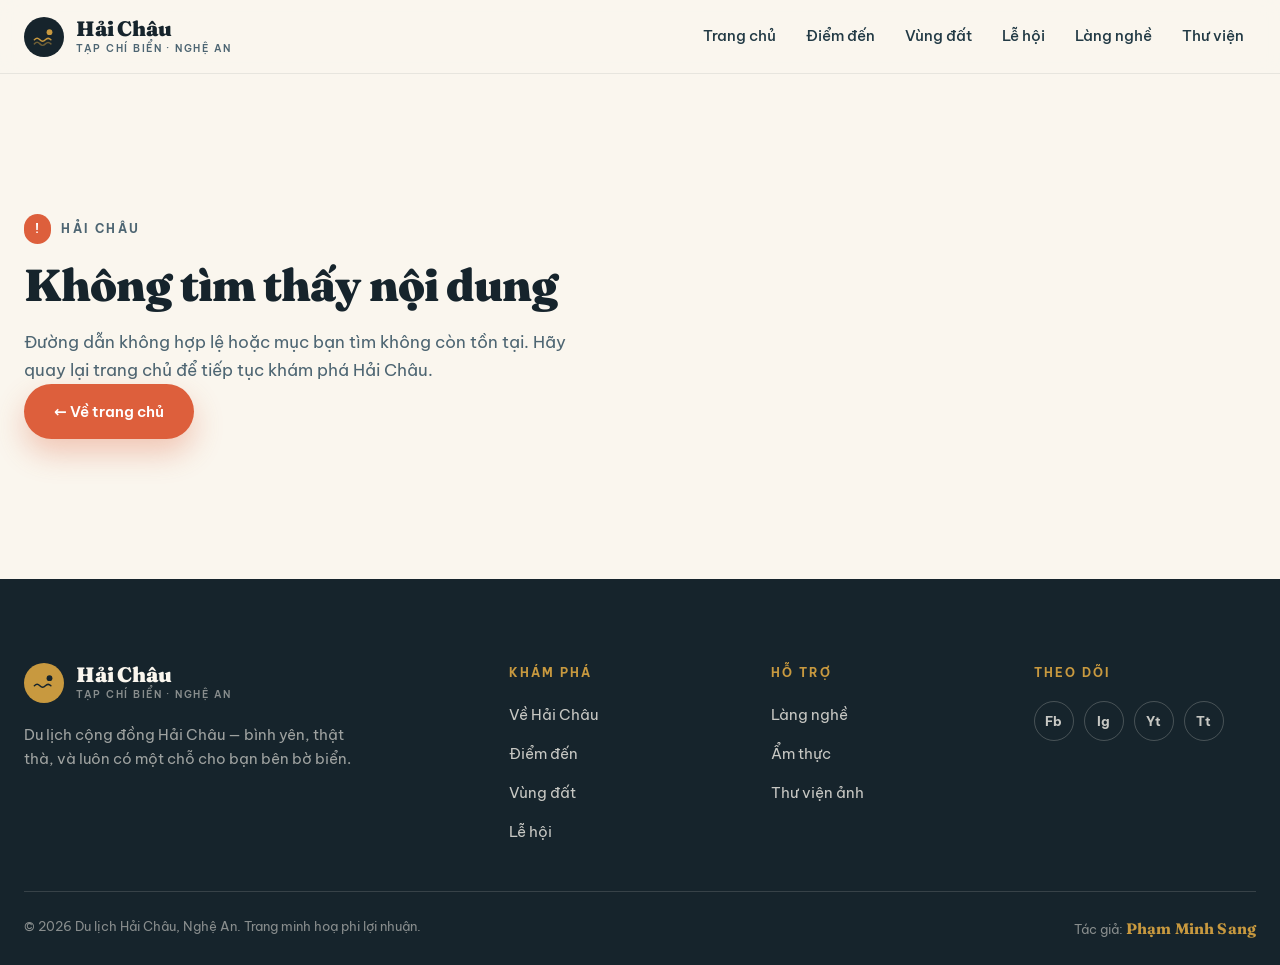
<file: chitiet.html>
<!DOCTYPE html>
<html lang="vi">
<head>
  <meta charset="UTF-8" />
  <meta name="viewport" content="width=device-width, initial-scale=1.0" />
  <title>Chi tiết — Hải Châu, Nghệ An</title>
  <meta name="description" content="Trang chi tiết về vùng đất, điểm đến, lễ hội và nghề truyền thống của xã Hải Châu, tỉnh Nghệ An." />

  <link rel="preconnect" href="https://fonts.googleapis.com" />
  <link rel="preconnect" href="https://fonts.gstatic.com" crossorigin />
  <link href="https://fonts.googleapis.com/css2?family=Be+Vietnam+Pro:wght@300;400;500;600;700;800&family=Fraunces:ital,opsz,wght@0,9..144,400;0,9..144,600;0,9..144,900;1,9..144,500&display=swap" rel="stylesheet" />
  <link rel="stylesheet" href="styles.css" />
  <link rel="icon" href="data:image/svg+xml,%3Csvg xmlns='http://www.w3.org/2000/svg' viewBox='0 0 100 100'%3E%3Ctext y='.9em' font-size='90'%3E%F0%9F%8C%8A%3C/text%3E%3C/svg%3E" />
</head>
<body class="detail-page">

  <!-- ===== Thanh điều hướng ===== -->
  <header class="site-header scrolled" id="header">
    <div class="container nav-wrap">
      <a class="brand" href="index.html" aria-label="Hải Châu">
        <span class="brand-mark" aria-hidden="true">
          <svg viewBox="0 0 32 32" fill="none"><path d="M2 20c3-3 5-3 8 0s5 3 8 0 5-3 8 0" stroke="currentColor" stroke-width="2.2" stroke-linecap="round"/><path d="M2 26c3-3 5-3 8 0s5 3 8 0 5-3 8 0" stroke="currentColor" stroke-width="2.2" stroke-linecap="round" opacity=".5"/><circle cx="24" cy="9" r="4.2" fill="currentColor"/></svg>
        </span>
        <span class="brand-text">Hải&nbsp;Châu<small>Tạp chí biển · Nghệ An</small></span>
      </a>

      <nav class="nav" id="nav" aria-label="Điều hướng chính">
        <a href="index.html">Trang chủ</a>
        <a href="index.html#destinations">Điểm đến</a>
        <a href="index.html#areas">Vùng đất</a>
        <a href="index.html#festivals">Lễ hội</a>
        <a href="index.html#crafts">Làng nghề</a>
        <a href="index.html#gallery">Thư viện</a>
      </nav>

      <button class="menu-toggle" id="menuToggle" aria-label="Mở menu" aria-expanded="false">
        <span></span><span></span><span></span>
      </button>
    </div>
  </header>

  <main id="detailRoot" class="detail-root">
    <div class="container">
      <p class="detail-loading">Đang tải nội dung…</p>
    </div>
  </main>

  <!-- ===== Footer ===== -->
  <footer class="site-footer">
    <div class="container footer-grid">
      <div>
        <a class="brand brand--footer" href="index.html">
          <span class="brand-mark" aria-hidden="true">
            <svg viewBox="0 0 32 32" fill="none"><path d="M2 20c3-3 5-3 8 0s5 3 8 0 5-3 8 0" stroke="currentColor" stroke-width="2.2" stroke-linecap="round"/><circle cx="24" cy="9" r="4.2" fill="currentColor"/></svg>
          </span>
          <span class="brand-text">Hải&nbsp;Châu<small>Tạp chí biển · Nghệ An</small></span>
        </a>
        <p class="footer-desc">Du lịch cộng đồng Hải Châu — bình yên, thật thà, và luôn có một chỗ cho bạn bên bờ biển.</p>
      </div>

      <div>
        <h4>Khám phá</h4>
        <ul>
          <li><a href="index.html#about">Về Hải Châu</a></li>
          <li><a href="index.html#destinations">Điểm đến</a></li>
          <li><a href="index.html#areas">Vùng đất</a></li>
          <li><a href="index.html#festivals">Lễ hội</a></li>
        </ul>
      </div>

      <div>
        <h4>Hỗ trợ</h4>
        <ul>
          <li><a href="index.html#crafts">Làng nghề</a></li>
          <li><a href="index.html#food">Ẩm thực</a></li>
          <li><a href="index.html#gallery">Thư viện ảnh</a></li>
        </ul>
      </div>

      <div>
        <h4>Theo dõi</h4>
        <div class="socials">
          <a href="index.html" aria-label="Facebook">Fb</a>
          <a href="index.html" aria-label="Instagram">Ig</a>
          <a href="index.html" aria-label="YouTube">Yt</a>
          <a href="index.html" aria-label="TikTok">Tt</a>
        </div>
      </div>
    </div>

    <div class="container footer-bottom">
      <span>© <span id="year"></span> Du lịch Hải Châu, Nghệ An. Trang minh hoạ phi lợi nhuận.</span>
      <span>Tác giả: <b>Phạm Minh Sang</b></span>
    </div>
  </footer>

  <button class="to-top" id="toTop" aria-label="Về đầu trang">↑</button>

  <script src="data.js"></script>
  <script src="chitiet.js"></script>
</body>
</html>
</file>
<file: styles.css>
/* =========================================================
   Hải Châu — Tạp chí biển
   Phong cách: biên tập / tạp chí, giấy ấm + mực xanh biển
   ========================================================= */

:root {
  --ink: #16242c;
  --ink-2: #223a45;
  --ink-soft: #4d6572;
  --paper: #f5efe3;
  --paper-2: #ece3d2;
  --cream: #faf6ee;
  --white: #fffdf9;
  --coral: #dd5f3c;
  --coral-dark: #b8462a;
  --gold: #c8993f;
  --teal: #1f7a72;
  --sea: #123f4a;
  --line: rgba(22, 36, 44, 0.14);
  --line-soft: rgba(22, 36, 44, 0.08);

  --radius: 6px;
  --radius-lg: 12px;
  --shadow-sm: 0 10px 30px rgba(18, 63, 74, 0.08);
  --shadow: 0 26px 60px rgba(18, 63, 74, 0.16);

  --font-body: "Be Vietnam Pro", system-ui, -apple-system, "Segoe UI", sans-serif;
  --font-display: "Fraunces", Georgia, "Times New Roman", serif;

  --container: 1240px;
  --nav-h: 74px;
}

/* ---------- Reset ---------- */
*,
*::before,
*::after { box-sizing: border-box; }

* { margin: 0; padding: 0; }

html { scroll-behavior: smooth; }

body {
  font-family: var(--font-body);
  color: var(--ink);
  background: var(--paper);
  line-height: 1.65;
  -webkit-font-smoothing: antialiased;
  overflow-x: hidden;
}

img { display: block; max-width: 100%; }
a { color: inherit; text-decoration: none; }
button { font: inherit; cursor: pointer; border: none; background: none; color: inherit; }
ul { list-style: none; }
input, select, textarea { font: inherit; color: inherit; }

.container {
  width: min(100% - 48px, var(--container));
  margin-inline: auto;
}

/* ---------- Kiểu chữ chung ---------- */
.section { padding: clamp(64px, 8vw, 118px) 0; position: relative; }

.sec-label {
  display: inline-flex;
  align-items: center;
  gap: 12px;
  font-size: 0.76rem;
  font-weight: 700;
  letter-spacing: 0.24em;
  text-transform: uppercase;
  color: var(--ink-soft);
  margin-bottom: 20px;
}
.sec-label span {
  display: inline-flex;
  align-items: center;
  justify-content: center;
  width: 30px; height: 30px;
  border-radius: 50%;
  background: var(--ink);
  color: var(--paper);
  font-size: 0.72rem;
  letter-spacing: 0.04em;
}
.sec-label--light { color: rgba(245, 239, 227, 0.7); }
.sec-label--light span { background: var(--gold); color: var(--ink); }

.sec-title {
  font-family: var(--font-display);
  font-weight: 900;
  font-size: clamp(1.9rem, 4.6vw, 3.5rem);
  line-height: 1.04;
  letter-spacing: -0.02em;
  color: var(--ink);
  max-width: 16ch;
}
.sec-title--light { color: var(--cream); }

.sec-head {
  display: grid;
  grid-template-columns: 1fr;
  gap: 18px;
  margin-bottom: clamp(34px, 5vw, 58px);
}
.sec-head .sec-title { max-width: 20ch; }
.sec-lead {
  max-width: 56ch;
  color: var(--ink-soft);
  font-size: 1.05rem;
}

/* ---------- Nút ---------- */
.btn {
  display: inline-flex;
  align-items: center;
  justify-content: center;
  gap: 10px;
  padding: 15px 30px;
  border-radius: 999px;
  font-weight: 600;
  font-size: 0.95rem;
  transition: transform .25s ease, box-shadow .25s ease, background .25s ease, color .25s ease;
}
.btn-primary {
  background: var(--coral);
  color: #fff;
  box-shadow: 0 14px 30px rgba(221, 95, 60, 0.32);
}
.btn-primary:hover { transform: translateY(-3px); background: var(--coral-dark); box-shadow: 0 20px 40px rgba(221, 95, 60, 0.4); }
.btn-ghost {
  border: 1.5px solid var(--ink);
  color: var(--ink);
}
.btn-ghost:hover { background: var(--ink); color: var(--paper); transform: translateY(-3px); }
.btn-block { width: 100%; }

/* =========================================================
   Header
   ========================================================= */
.site-header {
  position: fixed;
  inset: 0 0 auto 0;
  height: var(--nav-h);
  display: flex;
  align-items: center;
  background: rgba(250, 246, 238, 0.86);
  backdrop-filter: blur(12px);
  border-bottom: 1px solid var(--line-soft);
  z-index: 100;
  transition: box-shadow .3s ease, background .3s ease;
}
.site-header.scrolled { box-shadow: 0 10px 30px rgba(18, 63, 74, 0.1); background: rgba(250, 246, 238, 0.96); }

.nav-wrap { display: flex; align-items: center; justify-content: space-between; gap: 24px; }

.brand { display: inline-flex; align-items: center; gap: 12px; }
.brand-mark {
  width: 40px; height: 40px;
  display: grid; place-items: center;
  border-radius: 50%;
  background: var(--ink);
  color: var(--gold);
}
.brand-mark svg { width: 22px; height: 22px; }
.brand-text {
  display: flex;
  flex-direction: column;
  font-family: var(--font-display);
  font-weight: 900;
  font-size: 1.3rem;
  line-height: 1;
  letter-spacing: -0.01em;
}
.brand-text small {
  font-family: var(--font-body);
  font-weight: 600;
  font-size: 0.6rem;
  letter-spacing: 0.18em;
  text-transform: uppercase;
  color: var(--ink-soft);
  margin-top: 4px;
}

.nav { display: flex; align-items: center; gap: 6px; }
.nav a {
  position: relative;
  padding: 8px 12px;
  font-size: 0.92rem;
  font-weight: 500;
  color: var(--ink-2);
  transition: color .25s ease;
}
.nav a::after {
  content: "";
  position: absolute;
  left: 12px; right: 12px; bottom: 2px;
  height: 2px;
  background: var(--coral);
  transform: scaleX(0);
  transform-origin: left;
  transition: transform .3s ease;
}
.nav a:hover { color: var(--ink); }
.nav a:hover::after { transform: scaleX(1); }
.nav-cta {
  margin-left: 10px;
  padding: 11px 22px !important;
  border-radius: 999px;
  background: var(--ink);
  color: var(--paper) !important;
  font-weight: 600;
}
.nav-cta::after { display: none; }
.nav-cta:hover { background: var(--coral); }

.menu-toggle {
  display: none;
  flex-direction: column;
  gap: 5px;
  padding: 10px;
}
.menu-toggle span {
  width: 24px; height: 2px;
  background: var(--ink);
  transition: transform .3s ease, opacity .3s ease;
}
.menu-toggle.open span:nth-child(1) { transform: translateY(7px) rotate(45deg); }
.menu-toggle.open span:nth-child(2) { opacity: 0; }
.menu-toggle.open span:nth-child(3) { transform: translateY(-7px) rotate(-45deg); }

/* =========================================================
   Bìa tạp chí (cover)
   ========================================================= */
.cover {
  padding: calc(var(--nav-h) + clamp(28px, 5vw, 60px)) 0 clamp(40px, 6vw, 70px);
  background:
    radial-gradient(80% 60% at 100% 0%, rgba(31, 122, 114, 0.1), transparent 60%),
    var(--cream);
}
.cover-grid {
  display: grid;
  grid-template-columns: 1.02fr 0.98fr;
  gap: clamp(28px, 4vw, 56px);
  align-items: center;
}

.cover-kicker {
  display: inline-flex;
  align-items: center;
  gap: 12px;
  font-size: 0.76rem;
  font-weight: 700;
  letter-spacing: 0.22em;
  text-transform: uppercase;
  color: var(--ink-soft);
  margin-bottom: 22px;
}
.cover-kicker span {
  background: var(--coral);
  color: #fff;
  padding: 5px 12px;
  border-radius: 999px;
  letter-spacing: 0.14em;
}

.cover-title {
  font-family: var(--font-display);
  font-weight: 900;
  font-size: clamp(3rem, 8.5vw, 6rem);
  line-height: 0.94;
  letter-spacing: -0.03em;
  color: var(--ink);
}
.cover-title em {
  display: block;
  font-style: italic;
  font-weight: 500;
  font-size: clamp(1.2rem, 2.6vw, 1.85rem);
  line-height: 1.25;
  letter-spacing: -0.01em;
  color: var(--coral);
  margin-top: 16px;
  max-width: 22ch;
}

.cover-desc {
  margin-top: 22px;
  max-width: 46ch;
  color: var(--ink-soft);
  font-size: 1.05rem;
}

.cover-actions {
  display: flex;
  flex-wrap: wrap;
  gap: 14px;
  margin-top: 30px;
}

.cover-stats {
  display: flex;
  flex-wrap: wrap;
  gap: clamp(24px, 4vw, 52px);
  margin-top: 42px;
  padding-top: 26px;
  border-top: 1px solid var(--line);
}
.stat b {
  display: block;
  font-family: var(--font-display);
  font-weight: 900;
  font-size: clamp(1.9rem, 3.6vw, 2.7rem);
  line-height: 1;
  color: var(--ink);
}
.stat span {
  display: block;
  margin-top: 6px;
  font-size: 0.82rem;
  color: var(--ink-soft);
  max-width: 20ch;
}

.cover-figure {
  position: relative;
  border-radius: var(--radius-lg);
  overflow: hidden;
  box-shadow: var(--shadow);
  aspect-ratio: 4 / 5;
}
.cover-figure img { width: 100%; height: 100%; object-fit: cover; }
.cover-figure figcaption {
  position: absolute;
  inset: auto 0 0 0;
  padding: 22px;
  background: linear-gradient(180deg, transparent, rgba(18, 63, 74, 0.9));
  color: var(--cream);
  display: flex;
  flex-direction: column;
  gap: 6px;
}
.cover-tag {
  align-self: flex-start;
  background: var(--gold);
  color: var(--ink);
  font-size: 0.68rem;
  font-weight: 700;
  letter-spacing: 0.12em;
  text-transform: uppercase;
  padding: 6px 12px;
  border-radius: 999px;
}
.cover-cap { font-size: 0.9rem; color: rgba(250, 246, 238, 0.86); }

/* =========================================================
   Ticker
   ========================================================= */
.ticker {
  background: var(--ink);
  color: var(--gold);
  overflow: hidden;
  border-block: 1px solid rgba(200, 153, 63, 0.4);
}
.ticker-track {
  display: inline-flex;
  align-items: center;
  gap: 26px;
  padding: 14px 0;
  white-space: nowrap;
  animation: ticker 34s linear infinite;
}
.ticker-track span {
  font-family: var(--font-display);
  font-weight: 600;
  font-style: italic;
  font-size: 1.15rem;
  letter-spacing: 0.01em;
}
.ticker-track i { color: rgba(200, 153, 63, 0.55); font-size: 0.6rem; }
@keyframes ticker {
  from { transform: translateX(0); }
  to { transform: translateX(-50%); }
}

/* =========================================================
   About
   ========================================================= */
.about { background: var(--paper); }
.about-grid {
  display: grid;
  grid-template-columns: 0.92fr 1.08fr;
  gap: clamp(32px, 5vw, 72px);
  align-items: center;
}
.about-media {
  position: relative;
  border-radius: var(--radius-lg);
  overflow: hidden;
  box-shadow: var(--shadow);
  aspect-ratio: 4 / 5;
}
.about-media img { width: 100%; height: 100%; object-fit: cover; }
.about-index {
  position: absolute;
  top: 18px; left: 18px;
  font-family: var(--font-display);
  font-weight: 900;
  font-size: 1rem;
  background: var(--cream);
  color: var(--ink);
  padding: 6px 14px;
  border-radius: 999px;
}

.about-text p { color: var(--ink-soft); margin-top: 18px; }
.drop::first-letter {
  float: left;
  font-family: var(--font-display);
  font-weight: 900;
  font-size: 3.6rem;
  line-height: 0.8;
  padding: 6px 12px 0 0;
  color: var(--coral);
}
.pull {
  margin-top: 26px;
  padding-left: 20px;
  border-left: 3px solid var(--coral);
  font-family: var(--font-display);
  font-style: italic;
  font-size: 1.25rem;
  line-height: 1.4;
  color: var(--ink);
}

.fact-row {
  display: flex;
  flex-wrap: wrap;
  gap: clamp(20px, 4vw, 46px);
  margin-top: 30px;
  padding-top: 24px;
  border-top: 1px solid var(--line);
}
.fact-row b {
  display: block;
  font-family: var(--font-display);
  font-weight: 900;
  font-size: 1.7rem;
  color: var(--teal);
  line-height: 1;
}
.fact-row span { font-size: 0.82rem; color: var(--ink-soft); }

/* =========================================================
   Destinations — bento
   ========================================================= */
.destinations { background: var(--paper-2); }
.bento {
  display: grid;
  grid-template-columns: repeat(6, 1fr);
  grid-auto-rows: 190px;
  gap: 16px;
}
.bento-item {
  position: relative;
  grid-column: span 3;
  border-radius: var(--radius-lg);
  overflow: hidden;
  box-shadow: var(--shadow-sm);
}
.bento-item:nth-child(1) { grid-column: span 3; grid-row: span 2; }
.bento-item:nth-child(2),
.bento-item:nth-child(3) { grid-column: span 3; }
.bento-item:nth-child(n+4) { grid-column: span 2; }

.bento-item img {
  width: 100%; height: 100%;
  object-fit: cover;
  transition: transform .8s cubic-bezier(.2, .7, .2, 1);
}
.bento-item:hover img { transform: scale(1.06); }

.bento-cap {
  position: absolute;
  inset: auto 0 0 0;
  padding: 22px;
  background: linear-gradient(180deg, transparent, rgba(18, 63, 74, 0.92));
  color: var(--cream);
  display: flex;
  flex-direction: column;
  gap: 6px;
}
.bento-tag {
  align-self: flex-start;
  background: var(--gold);
  color: var(--ink);
  font-size: 0.66rem;
  font-weight: 700;
  letter-spacing: 0.12em;
  text-transform: uppercase;
  padding: 5px 11px;
  border-radius: 999px;
}
.bento-cap h3 {
  font-family: var(--font-display);
  font-weight: 700;
  font-size: 1.3rem;
  line-height: 1.15;
}
.bento-item:nth-child(1) .bento-cap h3 { font-size: 1.7rem; }
.bento-cap p {
  font-size: 0.88rem;
  color: rgba(250, 246, 238, 0.82);
  max-width: 44ch;
  display: none;
}
.bento-item:nth-child(1) .bento-cap p,
.bento-item:nth-child(2) .bento-cap p,
.bento-item:nth-child(3) .bento-cap p { display: block; }

/* =========================================================
   Areas — tạp chí cuộn dọc
   ========================================================= */
.areas { background: var(--cream); padding-bottom: clamp(60px, 8vw, 110px); }
.area-list { display: grid; gap: 0; }

.area { border-top: 1px solid var(--line); }
.area:last-child { border-bottom: 1px solid var(--line); }

.area-grid {
  display: grid;
  grid-template-columns: 0.92fr 1.08fr;
  gap: clamp(28px, 5vw, 68px);
  padding: clamp(40px, 6vw, 76px) 0;
  align-items: center;
}
.area--flip .area-head { order: 2; }
.area--flip .area-media { order: 1; }

.area-no {
  display: block;
  font-family: var(--font-display);
  font-weight: 900;
  font-size: clamp(2.6rem, 6vw, 4.4rem);
  line-height: 0.9;
  color: transparent;
  -webkit-text-stroke: 1.6px var(--coral);
  margin-bottom: 12px;
}
.area-head h3 {
  font-family: var(--font-display);
  font-weight: 900;
  font-size: clamp(1.7rem, 3.4vw, 2.5rem);
  line-height: 1.05;
  color: var(--ink);
}
.area-sub {
  font-family: var(--font-display);
  font-style: italic;
  font-size: 1.05rem;
  color: var(--coral);
  margin-top: 6px;
}
.area-intro { color: var(--ink-soft); margin-top: 16px; max-width: 46ch; }
.area-facts {
  display: flex;
  flex-wrap: wrap;
  gap: 10px;
  margin-top: 20px;
}
.area-facts li {
  font-size: 0.78rem;
  font-weight: 600;
  letter-spacing: 0.02em;
  color: var(--sea);
  background: rgba(31, 122, 114, 0.1);
  padding: 8px 15px;
  border-radius: 999px;
}

.area-media { display: grid; gap: 16px; }
.lm {
  display: flex;
  flex-direction: column;
  background: var(--white);
  border-radius: var(--radius-lg);
  overflow: hidden;
  box-shadow: var(--shadow-sm);
  transition: transform .35s ease, box-shadow .35s ease;
}
.lm:hover { transform: translateY(-5px); box-shadow: var(--shadow); }
.lm img {
  width: 100%;
  object-fit: cover;
  aspect-ratio: 16 / 11;
  transition: transform .8s cubic-bezier(.2, .7, .2, 1);
}
.lm:hover img { transform: scale(1.05); }
.lm--lead img { aspect-ratio: 16 / 10; }
.lm figcaption { padding: 18px 20px 20px; display: flex; flex-direction: column; gap: 8px; }
.lm figcaption h4 {
  font-family: var(--font-display);
  font-weight: 700;
  font-size: 1.18rem;
  color: var(--ink);
  line-height: 1.2;
}
.lm--lead figcaption h4 { font-size: 1.45rem; }
.lm figcaption p { font-size: 0.9rem; color: var(--ink-soft); }
.src {
  margin-top: 4px;
  font-size: 0.78rem;
  font-weight: 700;
  letter-spacing: 0.02em;
  color: var(--coral);
  transition: color .25s ease;
}
.src:hover { color: var(--coral-dark); text-decoration: underline; }

.lm-row { display: grid; grid-template-columns: 1fr 1fr; gap: 16px; }
.lm-row .lm img { aspect-ratio: 4 / 3; }
.lm-row .lm figcaption p { font-size: 0.85rem; }

.area-note {
  margin-top: clamp(30px, 4vw, 46px);
  padding: 20px 24px;
  border-left: 3px solid var(--gold);
  background: rgba(200, 153, 63, 0.12);
  border-radius: 0 var(--radius-lg) var(--radius-lg) 0;
  color: var(--ink-soft);
  font-size: 0.92rem;
}

/* =========================================================
   Food
   ========================================================= */
.food {
  background:
    radial-gradient(90% 80% at 100% 0%, rgba(31, 122, 114, 0.28), transparent 55%),
    linear-gradient(160deg, var(--ink), #0c1a21);
  color: var(--cream);
}
.food-grid {
  display: grid;
  grid-template-columns: 1.05fr 0.95fr;
  gap: clamp(34px, 6vw, 76px);
  align-items: center;
}
.food-lead { color: rgba(250, 246, 238, 0.72); margin-top: 20px; max-width: 46ch; }

.dishes { margin-top: 34px; display: grid; }
.dish {
  display: flex;
  gap: 18px;
  align-items: center;
  padding: 20px 0;
  border-top: 1px solid rgba(250, 246, 238, 0.14);
}
.dish:last-child { border-bottom: 1px solid rgba(250, 246, 238, 0.14); }
.dish-no {
  font-family: var(--font-display);
  font-weight: 900;
  font-size: 1.2rem;
  color: var(--gold);
  min-width: 34px;
}
.dish-body { flex: 1 1 auto; min-width: 0; }
.dish h4 { font-size: 1.08rem; font-weight: 700; color: var(--cream); }
.dish p { font-size: 0.9rem; color: rgba(250, 246, 238, 0.66); margin-top: 2px; }
.dish-thumb {
  flex: 0 0 auto;
  width: clamp(76px, 20vw, 108px);
  aspect-ratio: 4 / 3;
  object-fit: cover;
  border-radius: 10px;
  box-shadow: 0 8px 20px rgba(0, 0, 0, 0.3);
}

.food-media { position: relative; }
.food-media > img {
  width: 100%;
  aspect-ratio: 4 / 5;
  object-fit: cover;
  border-radius: var(--radius-lg);
  box-shadow: var(--shadow);
}
.food-media-small {
  position: absolute;
  right: -20px;
  bottom: -28px;
  width: 52%;
  aspect-ratio: 1 / 1;
  object-fit: cover;
  border-radius: var(--radius-lg);
  border: 6px solid var(--ink);
}

/* =========================================================
   Experiences
   ========================================================= */
.experiences { background: var(--paper); }
.exp-list {
  display: grid;
  grid-template-columns: repeat(4, 1fr);
  gap: 0;
  border-top: 1px solid var(--line);
}
.exp {
  padding: 34px 26px 30px;
  border-bottom: 1px solid var(--line);
  border-right: 1px solid var(--line);
  display: flex;
  flex-direction: column;
  gap: 10px;
  transition: background .3s ease;
}
.exp:last-child { border-right: none; }
.exp:hover { background: var(--white); }
.exp-num {
  font-family: var(--font-display);
  font-weight: 900;
  font-size: 2rem;
  line-height: 1;
  color: var(--coral);
}
.exp h3 {
  font-family: var(--font-display);
  font-weight: 700;
  font-size: 1.25rem;
  line-height: 1.2;
  color: var(--ink);
}
.exp p { font-size: 0.92rem; color: var(--ink-soft); }
.exp-time {
  margin-top: auto;
  padding-top: 14px;
  font-size: 0.76rem;
  font-weight: 700;
  letter-spacing: 0.08em;
  text-transform: uppercase;
  color: var(--teal);
}

/* =========================================================
   Gallery
   ========================================================= */
.gallery { background: var(--paper-2); overflow: hidden; }
.gallery .sec-head { display: flex; align-items: flex-end; justify-content: space-between; gap: 24px; flex-wrap: wrap; }
.gallery-nav { display: flex; gap: 10px; }
.gallery-nav button {
  width: 50px; height: 50px;
  border-radius: 50%;
  border: 1.5px solid var(--ink);
  color: var(--ink);
  font-size: 1.2rem;
  transition: background .25s ease, color .25s ease, transform .25s ease;
}
.gallery-nav button:hover { background: var(--ink); color: var(--paper); transform: translateY(-3px); }

.gallery-track {
  display: flex;
  gap: 18px;
  overflow-x: auto;
  padding: 4px max(24px, calc((100vw - var(--container)) / 2)) 22px;
  scroll-snap-type: x proximity;
  scrollbar-width: thin;
  cursor: grab;
}
.gallery-track::-webkit-scrollbar { height: 6px; }
.gallery-track::-webkit-scrollbar-thumb { background: rgba(22, 36, 44, 0.22); border-radius: 99px; }
.shot {
  flex: none;
  width: min(78vw, 400px);
  scroll-snap-align: start;
}
.shot img {
  width: 100%;
  aspect-ratio: 4 / 3;
  object-fit: cover;
  border-radius: var(--radius-lg);
  box-shadow: var(--shadow-sm);
}
.shot figcaption {
  margin-top: 12px;
  font-family: var(--font-display);
  font-style: italic;
  font-size: 1rem;
  color: var(--ink-2);
}

/* =========================================================
   Reviews
   ========================================================= */
.reviews { background: var(--cream); }
.review-slider { overflow: hidden; margin-top: 34px; }
.review-track {
  display: flex;
  transition: transform .55s cubic-bezier(.4, 0, .2, 1);
}
.review {
  flex: 0 0 100%;
  padding-right: 8px;
}
.review p {
  font-family: var(--font-display);
  font-weight: 500;
  font-size: clamp(1.35rem, 3vw, 2.15rem);
  line-height: 1.35;
  color: var(--ink);
  max-width: 34ch;
}
.review footer {
  margin-top: 26px;
  display: flex;
  align-items: baseline;
  gap: 12px;
}
.review footer b { font-family: var(--font-display); font-size: 1.1rem; color: var(--ink); }
.review footer span { font-size: 0.84rem; color: var(--ink-soft); }
.review-dots { display: flex; gap: 10px; margin-top: 30px; }
.review-dots button {
  width: 34px; height: 4px;
  border-radius: 99px;
  background: rgba(22, 36, 44, 0.18);
  transition: background .3s ease, width .3s ease;
}
.review-dots button.active { background: var(--coral); width: 52px; }

/* =========================================================
   Footer
   ========================================================= */
.site-footer {
  background: var(--ink);
  color: rgba(250, 246, 238, 0.78);
  padding: clamp(50px, 7vw, 84px) 0 0;
}
.footer-grid {
  display: grid;
  grid-template-columns: 2fr 1fr 1fr 1fr;
  gap: 40px;
  padding-bottom: 46px;
}
.brand--footer .brand-mark { background: var(--gold); color: var(--ink); }
.brand--footer .brand-text { color: var(--cream); }
.brand--footer .brand-text small { color: rgba(250, 246, 238, 0.5); }
.footer-desc { margin-top: 20px; font-size: 0.92rem; max-width: 34ch; color: rgba(250, 246, 238, 0.6); }
.site-footer h4 {
  font-size: 0.78rem;
  font-weight: 700;
  letter-spacing: 0.16em;
  text-transform: uppercase;
  color: var(--gold);
  margin-bottom: 18px;
}
.site-footer ul { display: grid; gap: 12px; }
.site-footer ul a { font-size: 0.94rem; transition: color .25s ease; }
.site-footer ul a:hover { color: var(--gold); }
.socials { display: flex; gap: 10px; }
.socials a {
  width: 40px; height: 40px;
  display: grid; place-items: center;
  border-radius: 50%;
  border: 1px solid rgba(250, 246, 238, 0.22);
  font-size: 0.8rem;
  font-weight: 700;
  transition: background .25s ease, color .25s ease;
}
.socials a:hover { background: var(--gold); color: var(--ink); }
.footer-bottom {
  display: flex;
  justify-content: space-between;
  gap: 16px;
  flex-wrap: wrap;
  padding: 24px 0;
  border-top: 1px solid rgba(250, 246, 238, 0.14);
  font-size: 0.82rem;
  color: rgba(250, 246, 238, 0.5);
}
.footer-bottom b {
  font-family: var(--font-display);
  font-weight: 700;
  font-size: 0.95rem;
  color: var(--gold);
  letter-spacing: 0.01em;
}

/* ---------- Back to top ---------- */
.to-top {
  position: fixed;
  right: 24px; bottom: 24px;
  width: 50px; height: 50px;
  border-radius: 50%;
  background: var(--ink);
  color: var(--paper);
  font-size: 1.25rem;
  box-shadow: var(--shadow);
  opacity: 0;
  visibility: hidden;
  transform: translateY(16px);
  transition: opacity .35s ease, transform .35s ease, visibility .35s ease, background .3s ease;
  z-index: 90;
}
.to-top.show { opacity: 1; visibility: visible; transform: translateY(0); }
.to-top:hover { background: var(--coral); }

/* =========================================================
   Scroll reveal
   ========================================================= */
.reveal {
  opacity: 0;
  transform: translateY(30px);
  transition: opacity .8s cubic-bezier(.2, .7, .2, 1), transform .8s cubic-bezier(.2, .7, .2, 1);
}
.reveal.in { opacity: 1; transform: none; }

@media (prefers-reduced-motion: reduce) {
  * { animation: none !important; transition-duration: .01ms !important; }
  .reveal { opacity: 1; transform: none; }
  html { scroll-behavior: auto; }
}

/* =========================================================
   Responsive
   ========================================================= */
@media (max-width: 1024px) {
  .cover-grid { grid-template-columns: 1fr; }
  .cover-figure { aspect-ratio: 16 / 10; }
  .about-grid { grid-template-columns: 1fr; }
  .about-media { max-width: 520px; aspect-ratio: 4 / 3; }
  .bento { grid-template-columns: repeat(4, 1fr); grid-auto-rows: 180px; }
  .bento-item:nth-child(1) { grid-column: span 2; grid-row: span 2; }
  .bento-item:nth-child(2),
  .bento-item:nth-child(3),
  .bento-item:nth-child(n+4) { grid-column: span 2; }
  .area-grid { grid-template-columns: 1fr; gap: 28px; }
  .area--flip .area-head,
  .area--flip .area-media { order: 0; }
  .food-grid { grid-template-columns: 1fr; }
  .food-media { max-width: 520px; }
  .exp-list { grid-template-columns: repeat(2, 1fr); }
  .exp:nth-child(2) { border-right: none; }
  .footer-grid { grid-template-columns: 1fr 1fr; }
}

@media (max-width: 880px) {
  .menu-toggle { display: flex; }
  .nav {
    position: fixed;
    inset: 0 0 0 auto;
    width: min(82vw, 340px);
    flex-direction: column;
    align-items: stretch;
    justify-content: flex-start;
    gap: 4px;
    padding: 104px 26px 40px;
    background: var(--ink);
    box-shadow: -20px 0 60px rgba(0, 0, 0, 0.4);
    transform: translateX(100%);
    transition: transform .4s cubic-bezier(.4, 0, .2, 1);
    z-index: 120;
    overflow-y: auto;
  }
  .nav.open { transform: translateX(0); }
  .nav a { color: var(--cream); padding: 14px 16px; font-size: 1.05rem; border-radius: 8px; }
  .nav a::after { display: none; }
  .nav a:hover { background: rgba(250, 246, 238, 0.08); }
  .nav-cta { text-align: center; margin: 12px 0 0; }
}

@media (max-width: 620px) {
  .container { width: min(100% - 32px, var(--container)); }
  .bento { grid-template-columns: 1fr; grid-auto-rows: 230px; }
  .bento-item:nth-child(1),
  .bento-item:nth-child(2),
  .bento-item:nth-child(3),
  .bento-item:nth-child(n+4) { grid-column: span 1; grid-row: span 1; }
  .lm-row { grid-template-columns: 1fr; }
  .exp-list { grid-template-columns: 1fr; }
  .exp { border-right: none; }
  .footer-grid { grid-template-columns: 1fr; gap: 30px; }
  .cover-stats { gap: 26px; }
  .food-media-small { right: 0; bottom: -20px; width: 46%; }
}

/* =========================================================
   Lễ hội & Làng nghề — thẻ bấm được
   ========================================================= */
.festivals { background: var(--paper-2); }
.crafts { background: var(--cream); }

.card-grid {
  display: grid;
  grid-template-columns: repeat(auto-fill, minmax(280px, 1fr));
  gap: clamp(18px, 2.2vw, 26px);
}

.fest-card,
.craft-card {
  display: flex;
  flex-direction: column;
  background: var(--white);
  border-radius: var(--radius-lg);
  overflow: hidden;
  box-shadow: var(--shadow-sm);
  transition: transform .35s ease, box-shadow .35s ease;
}
.fest-card:hover,
.craft-card:hover { transform: translateY(-6px); box-shadow: var(--shadow); }

.fc-media {
  position: relative;
  display: block;
  aspect-ratio: 16 / 10;
  overflow: hidden;
}
.fc-media img {
  width: 100%; height: 100%;
  object-fit: cover;
  transition: transform .8s cubic-bezier(.2, .7, .2, 1);
}
.fest-card:hover .fc-media img,
.craft-card:hover .fc-media img { transform: scale(1.06); }

.fc-no {
  position: absolute;
  top: 12px; left: 12px;
  background: var(--coral);
  color: #fff;
  font-size: 0.72rem;
  font-weight: 700;
  letter-spacing: 0.08em;
  padding: 5px 11px;
  border-radius: 999px;
}

.fc-body {
  display: flex;
  flex-direction: column;
  gap: 8px;
  padding: 20px 22px 22px;
  flex: 1;
}
.fc-kind {
  font-size: 0.68rem;
  font-weight: 700;
  letter-spacing: 0.16em;
  text-transform: uppercase;
  color: var(--teal);
}
.fc-title {
  font-family: var(--font-display);
  font-weight: 700;
  font-size: 1.22rem;
  line-height: 1.2;
  color: var(--ink);
}
.fc-sub { font-size: 0.88rem; color: var(--ink-soft); }
.fc-more {
  margin-top: auto;
  padding-top: 14px;
  font-size: 0.76rem;
  font-weight: 700;
  letter-spacing: 0.08em;
  text-transform: uppercase;
  color: var(--coral);
}

/* Thẻ có lớp phủ bấm được (giữ link "Dẫn chứng" bên trong vẫn bấm riêng) */
.lm { position: relative; }
.lm-link {
  position: absolute;
  inset: 0;
  z-index: 5;
  border-radius: inherit;
}
.lm .src { position: relative; z-index: 6; }

/* Ảnh trong thư viện trang chủ cũng mở được chi tiết */
a.shot { display: block; }

/* Liên kết "Xem chi tiết" trong mỗi vùng đất */
.area-more {
  display: inline-block;
  margin-top: 20px;
  font-size: 0.8rem;
  font-weight: 700;
  letter-spacing: 0.08em;
  text-transform: uppercase;
  color: var(--coral);
  transition: color .25s ease, transform .25s ease;
}
.area-more:hover { color: var(--coral-dark); transform: translateX(4px); }

/* Món ăn bấm được + lớp phủ ảnh ẩm thực */
a.dish { display: flex; }
a.dish:hover h4 { color: var(--gold); }
.food-overlay {
  position: absolute;
  inset: 0;
  z-index: 5;
  border-radius: var(--radius-lg);
}

/* =========================================================
   Trang chi tiết
   ========================================================= */
.detail-page { background: var(--cream); }
.detail-root { padding-top: var(--nav-h); }

.detail-loading { padding: clamp(70px, 12vw, 140px) 0; color: var(--ink-soft); }

.detail-crumb {
  display: flex;
  flex-wrap: wrap;
  align-items: center;
  gap: 8px;
  padding: 26px 0 6px;
  font-size: 0.84rem;
  color: var(--ink-soft);
}
.detail-crumb a { color: var(--ink-soft); transition: color .25s ease; }
.detail-crumb a:hover { color: var(--coral); }
.detail-crumb b { color: var(--ink); font-weight: 600; }
.detail-crumb span { opacity: .45; }

/* Hero chi tiết */
.detail-hero { padding: clamp(18px, 3vw, 38px) 0 clamp(28px, 4vw, 52px); }
.detail-hero-grid {
  display: grid;
  grid-template-columns: 1.04fr 0.96fr;
  gap: clamp(26px, 4vw, 60px);
  align-items: center;
}
.detail-hero-media {
  border-radius: var(--radius-lg);
  overflow: hidden;
  box-shadow: var(--shadow);
  aspect-ratio: 4 / 3;
}
.detail-hero-media img { width: 100%; height: 100%; object-fit: cover; }

.detail-kind {
  display: inline-flex;
  align-items: center;
  gap: 10px;
  font-size: 0.76rem;
  font-weight: 700;
  letter-spacing: 0.2em;
  text-transform: uppercase;
  color: var(--ink-soft);
  margin-bottom: 18px;
}
.detail-kind span {
  background: var(--coral);
  color: #fff;
  padding: 5px 11px;
  border-radius: 999px;
  letter-spacing: 0.1em;
}
.detail-title {
  font-family: var(--font-display);
  font-weight: 900;
  font-size: clamp(2.1rem, 5vw, 3.5rem);
  line-height: 1.03;
  letter-spacing: -0.02em;
  color: var(--ink);
}
.detail-sub {
  font-family: var(--font-display);
  font-style: italic;
  font-size: clamp(1.05rem, 2vw, 1.35rem);
  color: var(--coral);
  margin-top: 12px;
}
.detail-lead { margin-top: 20px; color: var(--ink-soft); font-size: 1.05rem; max-width: 52ch; }
.detail-hero-actions { display: flex; flex-wrap: wrap; gap: 12px; margin-top: 28px; }

/* Dải thông tin nhanh */
.detail-facts { padding-bottom: clamp(30px, 4vw, 50px); }
.facts-grid {
  display: grid;
  grid-template-columns: repeat(auto-fit, minmax(180px, 1fr));
  gap: 12px;
}
.fact {
  background: var(--white);
  border: 1px solid var(--line-soft);
  border-radius: var(--radius-lg);
  padding: 18px 20px;
  box-shadow: var(--shadow-sm);
}
.fact dt {
  font-size: 0.72rem;
  font-weight: 700;
  letter-spacing: 0.14em;
  text-transform: uppercase;
  color: var(--teal);
}
.fact dd {
  margin-top: 8px;
  font-family: var(--font-display);
  font-weight: 700;
  font-size: 1.15rem;
  line-height: 1.25;
  color: var(--ink);
}

/* Bố cục thân bài + cột phụ */
.detail-layout {
  display: grid;
  grid-template-columns: minmax(0, 1fr) 340px;
  gap: clamp(30px, 4vw, 64px);
  padding: clamp(16px, 2vw, 30px) 0 clamp(60px, 8vw, 110px);
  align-items: start;
}
.detail-main { min-width: 0; }

.detail-block { margin-bottom: clamp(34px, 4vw, 54px); }
.detail-block:last-child { margin-bottom: 0; }

.detail-h {
  position: relative;
  font-family: var(--font-display);
  font-weight: 700;
  font-size: clamp(1.5rem, 2.6vw, 2rem);
  line-height: 1.15;
  color: var(--ink);
  margin-bottom: 18px;
  padding-bottom: 12px;
  border-bottom: 1px solid var(--line);
}
.detail-h::after {
  content: "";
  position: absolute;
  left: 0; bottom: -1px;
  width: 64px; height: 3px;
  background: var(--coral);
}

.detail-block p {
  color: var(--ink-soft);
  font-size: 1.02rem;
  line-height: 1.78;
  margin-bottom: 16px;
}
.detail-block p:last-child { margin-bottom: 0; }

.detail-fig { margin: 24px 0 6px; }
.detail-fig img {
  width: 100%;
  aspect-ratio: 16 / 10;
  object-fit: cover;
  border-radius: var(--radius-lg);
  box-shadow: var(--shadow-sm);
}
.detail-fig figcaption {
  margin-top: 10px;
  font-family: var(--font-display);
  font-style: italic;
  font-size: 0.9rem;
  color: var(--ink-soft);
}

/* Thư viện ảnh chi tiết */
.detail-gallery {
  display: grid;
  grid-template-columns: repeat(auto-fill, minmax(220px, 1fr));
  gap: 16px;
}
.detail-shot {
  border-radius: var(--radius-lg);
  overflow: hidden;
  background: var(--white);
  box-shadow: var(--shadow-sm);
}
.detail-shot img {
  width: 100%;
  aspect-ratio: 4 / 3;
  object-fit: cover;
  transition: transform .7s cubic-bezier(.2, .7, .2, 1);
}
.detail-shot:hover img { transform: scale(1.05); }
.detail-shot figcaption { padding: 12px 15px; font-size: 0.85rem; color: var(--ink-soft); }

/* Nguồn tham khảo */
.detail-sources ul { display: grid; gap: 10px; }
.detail-sources a { font-size: 0.95rem; color: var(--coral); transition: color .25s ease; }
.detail-sources a:hover { color: var(--coral-dark); text-decoration: underline; }

/* Cột "Xem tiếp" */
.detail-aside { position: sticky; top: calc(var(--nav-h) + 20px); }
.detail-aside-card {
  background: var(--white);
  border: 1px solid var(--line-soft);
  border-radius: var(--radius-lg);
  padding: 24px;
  box-shadow: var(--shadow-sm);
}
.detail-aside-card .detail-h { font-size: 1.25rem; margin-bottom: 18px; }
.related-list { display: grid; gap: 16px; }
.related-list a {
  display: grid;
  grid-template-columns: 76px 1fr;
  gap: 14px;
  align-items: center;
}
.rel-media {
  display: block;
  border-radius: var(--radius);
  overflow: hidden;
  aspect-ratio: 1 / 1;
}
.rel-media img { width: 100%; height: 100%; object-fit: cover; transition: transform .6s ease; }
.related-list a:hover .rel-media img { transform: scale(1.08); }
.rel-text small {
  display: block;
  font-size: 0.66rem;
  font-weight: 700;
  letter-spacing: 0.12em;
  text-transform: uppercase;
  color: var(--teal);
}
.rel-text b {
  display: block;
  margin-top: 4px;
  font-family: var(--font-display);
  font-weight: 700;
  font-size: 1rem;
  line-height: 1.22;
  color: var(--ink);
  transition: color .25s ease;
}
.related-list a:hover .rel-text b { color: var(--coral); }

/* Trường hợp không tìm thấy */
.detail-missing { padding: clamp(60px, 12vw, 140px) 0; max-width: 60ch; }
.detail-missing .detail-title { font-size: clamp(1.8rem, 4vw, 2.8rem); }

@media (max-width: 1024px) {
  .detail-hero-grid { grid-template-columns: 1fr; }
  .detail-hero-media { aspect-ratio: 16 / 10; }
  .detail-layout { grid-template-columns: 1fr; }
  .detail-aside { position: static; }
}

@media (max-width: 620px) {
  .card-grid { grid-template-columns: 1fr; }
  .detail-gallery { grid-template-columns: repeat(auto-fill, minmax(150px, 1fr)); }
}
</file>
